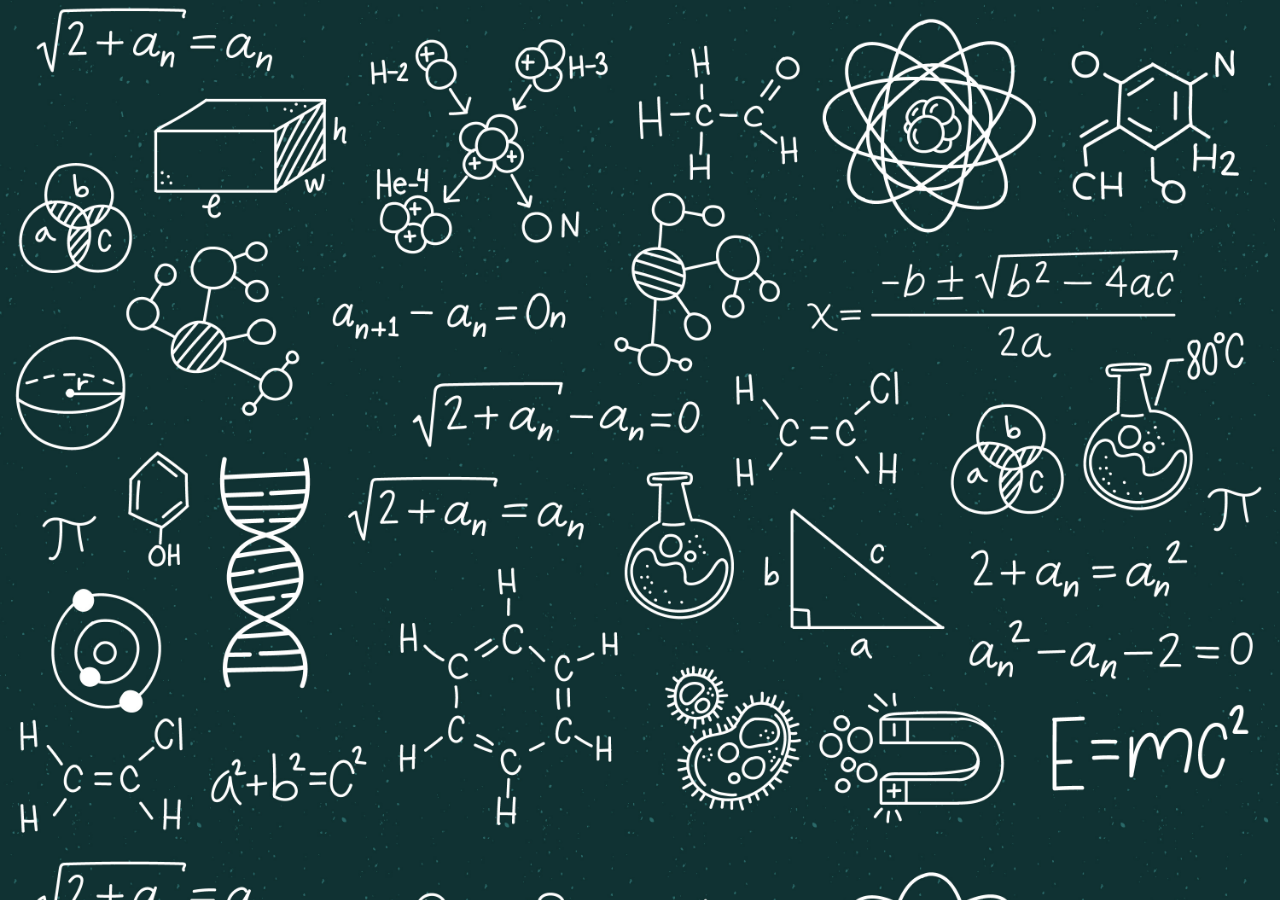
<file: index.html>
<!DOCTYPE html>
<html lang="en">
<head>
    <meta charset="UTF-8">
    <meta http-equiv="X-UA-Compatible" content="IE=edge">
    <meta name="viewport" content="width=device-width, initial-scale=1.0">
    <link rel="stylesheet" href="app.css">
    <link rel="shortcut icon" href="#" type="image/x-icon">
    <title>Periodic Table</title>
</head>
<body>

    <div class="container">
      <div class="periodic-table"></div>
    </div>
      <dialog id="dialog"></dialog>
      <div id="sidebar"></div>
      <dialog id="note-view"></dialog>

    <dialog id="detail-view">
      <section id="detail-view-container">
          <div id="content-grid">
            <button class="detail-view-options-button" id="detail-view-description-button">Description</button>
              <button class="detail-view-options-button" id="detail-view-properties-button">Properties</button>
                <button class="detail-view-options-button" id="detail-view-notes-button">Notes</button>
                  <div id="detail-view-element"></div>
          </div>  
        <section id="detail-view-display">
        </section>
      </section>
    </dialog>

    <div class="filters">
      <!-- The filter boxes will be added here -->
    </div>

  <script type="module" src="js/script.js"></script>
</body>
</html>
</file>
<file: app.css>
@import url('https://fonts.googleapis.com/css2?family=Spinnaker&display=swap');

/* overall styling */

:root {
    --gap: 2px;
    --element-size: 6vw;
    --color: #2f3191;
    --blue: #2f3191;
    --white: #fff;
    --font-family: 'Spinnaker', sans-serif;
}

body {
  font-family: 'Spinnaker', sans-serif;
  font-size: 19px;
  color: rgb(255, 252, 252);
  background-image: url(images/3659672.png);
  background-size: cover;
}

.container {
  max-width: 100vw;
  width: 100%;
  padding: 1% 1%;
  margin: 0 auto;
  display: flex;
  justify-content: center;
  align-items: center;
}

.periodic-table {
  display: grid;
  grid-template-columns: repeat(18, 1fr);
  grid-auto-rows: minmax(3.5vw, 1fr);
  grid-gap: 5px;
  width: 100%;
  font-size: calc(8px + 0.3vw);
  justify-content: space-evenly;
  margin-top: 100px; /* add this line to move the grid down */
}

.empty-element {
  display: flex;
  flex-direction: column;
  justify-content: center;
  align-items: center;
  width: 80px;
  height: 75px;
  background-color: var(--blue);
  border: 1.5px solid var(--blue);
  font-size: 10px;
  cursor: pointer;
}

.element-name-main-view  {
  font-size: 8px;
  font-weight: normal;
}

.element-number-main-view {
  font-size: 10px;
}

.element-symbol-main-view  {
  font-size: 20px;
  font-weight: bold;
}

.element-mass-main-view  {
  font-size: 9px;
  margin-bottom: 1px;
  font-weight: bold;
}

.hide {
  display: none;
}

.container {
  max-width: 1500px;
  width: 100%;
  padding: 1% 1%; /* Adjust the top and bottom padding as needed */
  margin: 0 auto; /* Change margin to remove large gap */
  display: flex;
  justify-content: center;
  align-items: center;
}


.empty-element[data-group][data-period] {
  grid-column: attr(data-group);
  grid-row: attr(data-period);
}

/* inputform styling */

section {
  background-color: var(--white);
  border: 4px solid #2f3191;
  margin: 100px;
  padding: 4em 4em 4em 4em;
  text-align: center;
  align-items: center;
}

.button {
  font-weight: 300;
  font-size: 1.2em;
  text-align: center;
  cursor: pointer;
  border: none;
  border-radius: 0;
  color: var(--blue);
  background-color: var(--white);
  border: 2px solid var(--blue);
  border-radius: 50%;
  letter-spacing: 0.05em;
  text-transform: uppercase;
  padding: 1em 0.5em;
  width: 13.5%;
  max-width: 380px;
}

button:hover {
  background-color: var(--blue);
  color: var(--white);
}


input {
  margin: 0.5em auto; /* reduce margin */
  width: 100%;
  max-width: 350px;
  padding: 1em;
  box-sizing: border-box;
  border: none;
  border-bottom: 2px solid #2f3191;
  background: var(--white);
  color: var(--blue);
}


.element-number {
  font-size: 5em;
  color: var(--blue);
}

/* sidebar styling */

.sidebar {
  position: fixed;
  top: 0;
  right: 0;
  width: 200px;
  height: 80%;
  background-color: #f0f0f0;
  padding: 12px;
  display: flex;
  flex-direction: column;
  gap: 20px;
  transform: translateX(100%);
  transition: transform 0.3s ease;
   margin-top: 100px; /* add this line to move the grid down */
}


.sidebar.show {
  transform: translateX(0);
  background-image: url(images/06.png);
  background-size:contain;
}

.toggle-button {
  position: absolute;
  top: 1px;
  left: -50px;
  width: 50px;
  height: 50px;
  background-color: #debebe;
  border: 2px solid #000;
  display: flex;
  align-items: center;
  justify-content: center;
  cursor: pointer;
  border-radius: 10px;
}

.arrow {
  width: 0;
  height: 0;
  border-left: 5px solid transparent;
  border-right: 5px solid transparent;
  border-top: 5px solid #000;
}

.arrow.up {
  border-top: none;
  border-bottom: 5px solid #000;
}

input[type="text"] {
  width: 100%;
  padding: 5px;
  box-sizing: border-box;
  background-color: #d5e1a4;
  font-family:Georgia, 'Times New Roman', Times, serif;
  font-size: 0.8em;
  
                                                
}

button {
  padding: 0px;
  background-color: #d5e1a4;
}

.lanthanide {
  background-color: #ffc0cb;
}

.actinide {
  background-color: #dcdc50;
}

.diatomic-nonmetal {
  background-color: #ff6666;
}

.noble-gas {
  background-color: #00cc99;
}

.alkaline-earth-metal {
  background-color: #3399ff;
}

.metalloid {
  background-color: #ff9933;
}

.polyatomic-nonmetal {
  background-color: #cc99cc;
}

.alkali-metal {
  background-color: #cccccc;
}

.post-transition-metal {
  background-color: #cc9966;
}

.unknown {
  background-color: #ffffff;
}

.probably-transition-metal {
  background-color: #99ccff;
}

.transition-metal {
  background-color: #99ccff;
}


/* detail-view html test */

#detail-view {
  width: 1500px;
  margin-top: 390px;
  background-image: url(images/06.png);
}

#detail-view::backdrop{
  opacity: 0;
}

#detail-view-container {
    display: grid;
    width: 98%;
    height: 350px;
    grid-column-gap: 0px;
    grid-row-gap: 2px;
    grid-template-columns: 1fr 2fr;
    grid-template-rows: auto;
    border: none;
    margin: 0px;
    padding: 5px;
    
}

#detail-view-options {
  width: 100%;
  height: 200px;
  margin: 2px 2px 2px 2px;
}


#detail-view-display {
  border: 2px solid #000;
  width: 30,5%;
  height: 223.5px;
  border: 2px solid #000;
  margin: 2px 2px 2px 2px;
  background-color: #488d57;
}

#content-grid {
  display: grid;
  grid-column-gap: 0px;
  grid-row-gap: 2px;
  grid-template-rows: 1fr 1fr 1fr 5fr;
  grid-template-columns: auto;

  margin: 0px;
  padding: 2px;
}

.detail-view-options-button {
  width: 100%;
  height: 20px;
  justify-content: center;
  align-items: center;
  margin: 0;
  padding: 20px;
  border: 2px solid #000;
  font-family: 'Spinnaker', sans-serif;
  background-color: var(--white);
}

#detail-view-element {
  border: 2px solid #000;
}

.search-results-container {
  display: flex;
  flex-wrap: wrap;
  gap: 10px;
  justify-content: space-evenly;
}

.checkboxes-container {
  display: flex;
  flex-wrap: wrap;
  gap: 10px;
  margin-bottom: 10px;
}

.checkbox-wrapper {
  display: flex;
  align-items: center;
}

.sort-buttons-container {
  display: flex;
  gap: 10px;
  margin-bottom: 10px;
}

button.sort-alphabetically-button,
button.sort-numerically-button {
  font-weight: 300;
  font-size: 1em;
  text-align: center;
  cursor: pointer;
  border: none;
  border-radius: 0;
  color: var(--blue);
  background-color: var(--white);
  border: 2px solid var(--blue);
  border-radius: 5px;
  letter-spacing: 0.05em;
  text-transform: uppercase;
  padding: 5px 10px;
}

button.sort-alphabetically-button:hover,
button.sort-numerically-button:hover {
  background-color: var(--blue);
  color: var(--white);
}
.filter-container {
  z-index: 1;
  display: grid;
  grid-template-columns: repeat(12, 1fr);
  grid-auto-flow: column;
  justify-content: center;
  align-items: center;
  gap: 20px;
  position: fixed;
  top: 0;
  left: 0;
  right: 0;
  background-color: #09781884;
  padding: 10px 0;
  font-family: 'Franklin Gothic Medium', 'Arial Narrow', Arial, sans-serif;
}


.filter-item {
  display: flex;
  flex-direction: column; /* Stack items vertically */
  align-items: center; /* Center items vertically */
  font-size: 19px;
  font-weight: bold;
  color: rgb(250, 250, 255);
  background-color: #01530e33;
  padding: 10px 0;
  margin: 0;
  padding: 0;
  gap: 5px;
}


.note-container {
  height: 200px;
  overflow: auto;
}
</file>
